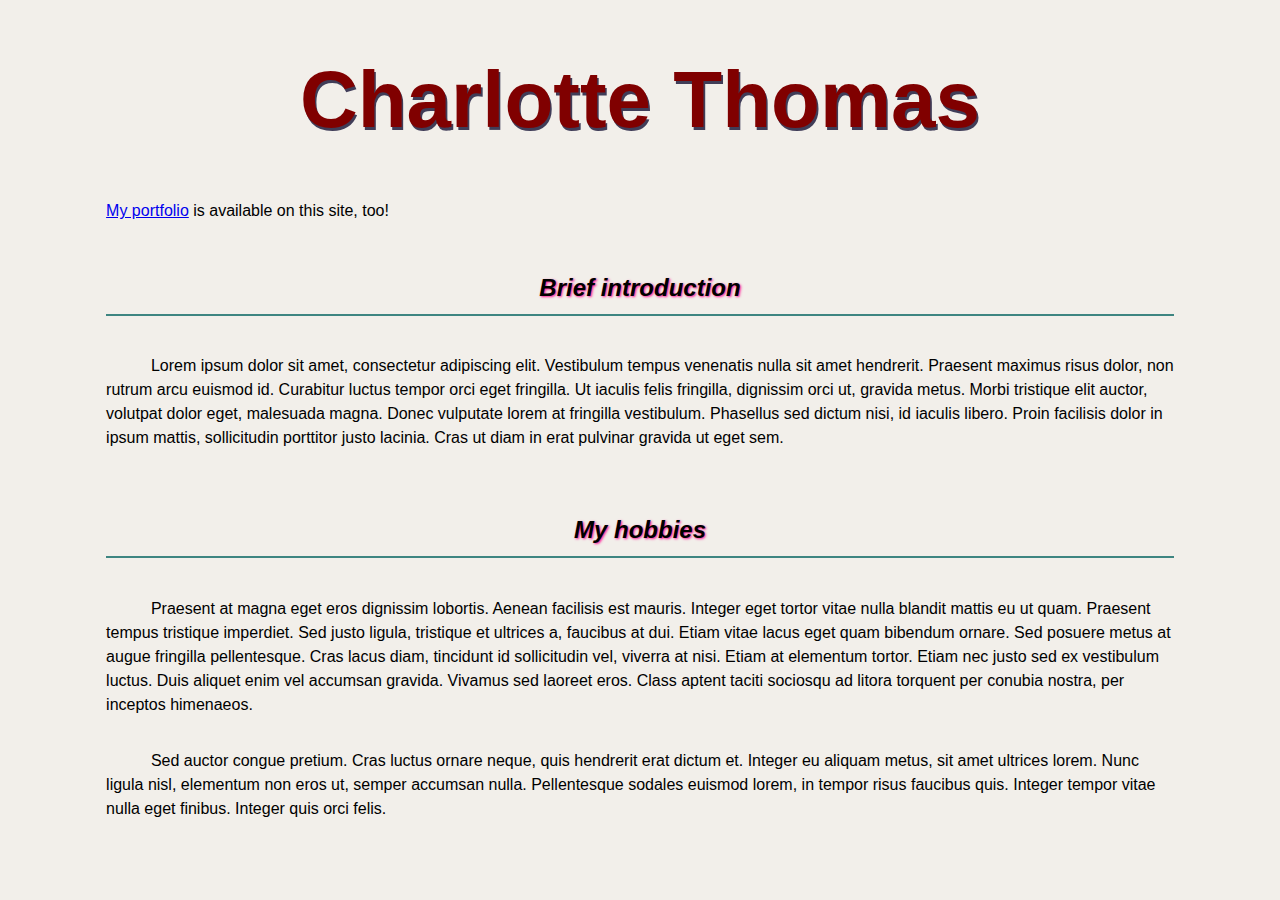
<file: index.html>
<!DOCTYPE html>
<html lang="en">
  <head>
    <meta charset="UTF-8" />
    <meta name="viewport" content="width=device-width, initial-scale=1.0" />
    <link rel="stylesheet" href="./styles/main.css">
    <title>About Me</title>
  </head>
  <body>
    <h1>Charlotte Thomas</h1>

    <nav>
      <p>
        <a href="./portfolio.html">My portfolio</a> is available on this site,
        too!
      </p>
    </nav>

    <section>
      <h2>Brief introduction</h2>

      <p>
        Lorem ipsum dolor sit amet, consectetur adipiscing elit. Vestibulum
        tempus venenatis nulla sit amet hendrerit. Praesent maximus risus dolor,
        non rutrum arcu euismod id. Curabitur luctus tempor orci eget fringilla.
        Ut iaculis felis fringilla, dignissim orci ut, gravida metus. Morbi
        tristique elit auctor, volutpat dolor eget, malesuada magna. Donec
        vulputate lorem at fringilla vestibulum. Phasellus sed dictum nisi, id
        iaculis libero. Proin facilisis dolor in ipsum mattis, sollicitudin
        porttitor justo lacinia. Cras ut diam in erat pulvinar gravida ut eget
        sem.
      </p>
    </section>

    <section>
      <h2>My hobbies</h2>

      <p>
        Praesent at magna eget eros dignissim lobortis. Aenean facilisis est
        mauris. Integer eget tortor vitae nulla blandit mattis eu ut quam.
        Praesent tempus tristique imperdiet. Sed justo ligula, tristique et
        ultrices a, faucibus at dui. Etiam vitae lacus eget quam bibendum
        ornare. Sed posuere metus at augue fringilla pellentesque. Cras lacus
        diam, tincidunt id sollicitudin vel, viverra at nisi. Etiam at elementum
        tortor. Etiam nec justo sed ex vestibulum luctus. Duis aliquet enim vel
        accumsan gravida. Vivamus sed laoreet eros. Class aptent taciti sociosqu
        ad litora torquent per conubia nostra, per inceptos himenaeos.
      </p>

      <p>
        Sed auctor congue pretium. Cras luctus ornare neque, quis hendrerit erat
        dictum et. Integer eu aliquam metus, sit amet ultrices lorem. Nunc
        ligula nisl, elementum non eros ut, semper accumsan nulla. Pellentesque
        sodales euismod lorem, in tempor risus faucibus quis. Integer tempor
        vitae nulla eget finibus. Integer quis orci felis.
      </p>
    </section>
  </body>
</html>
</file>
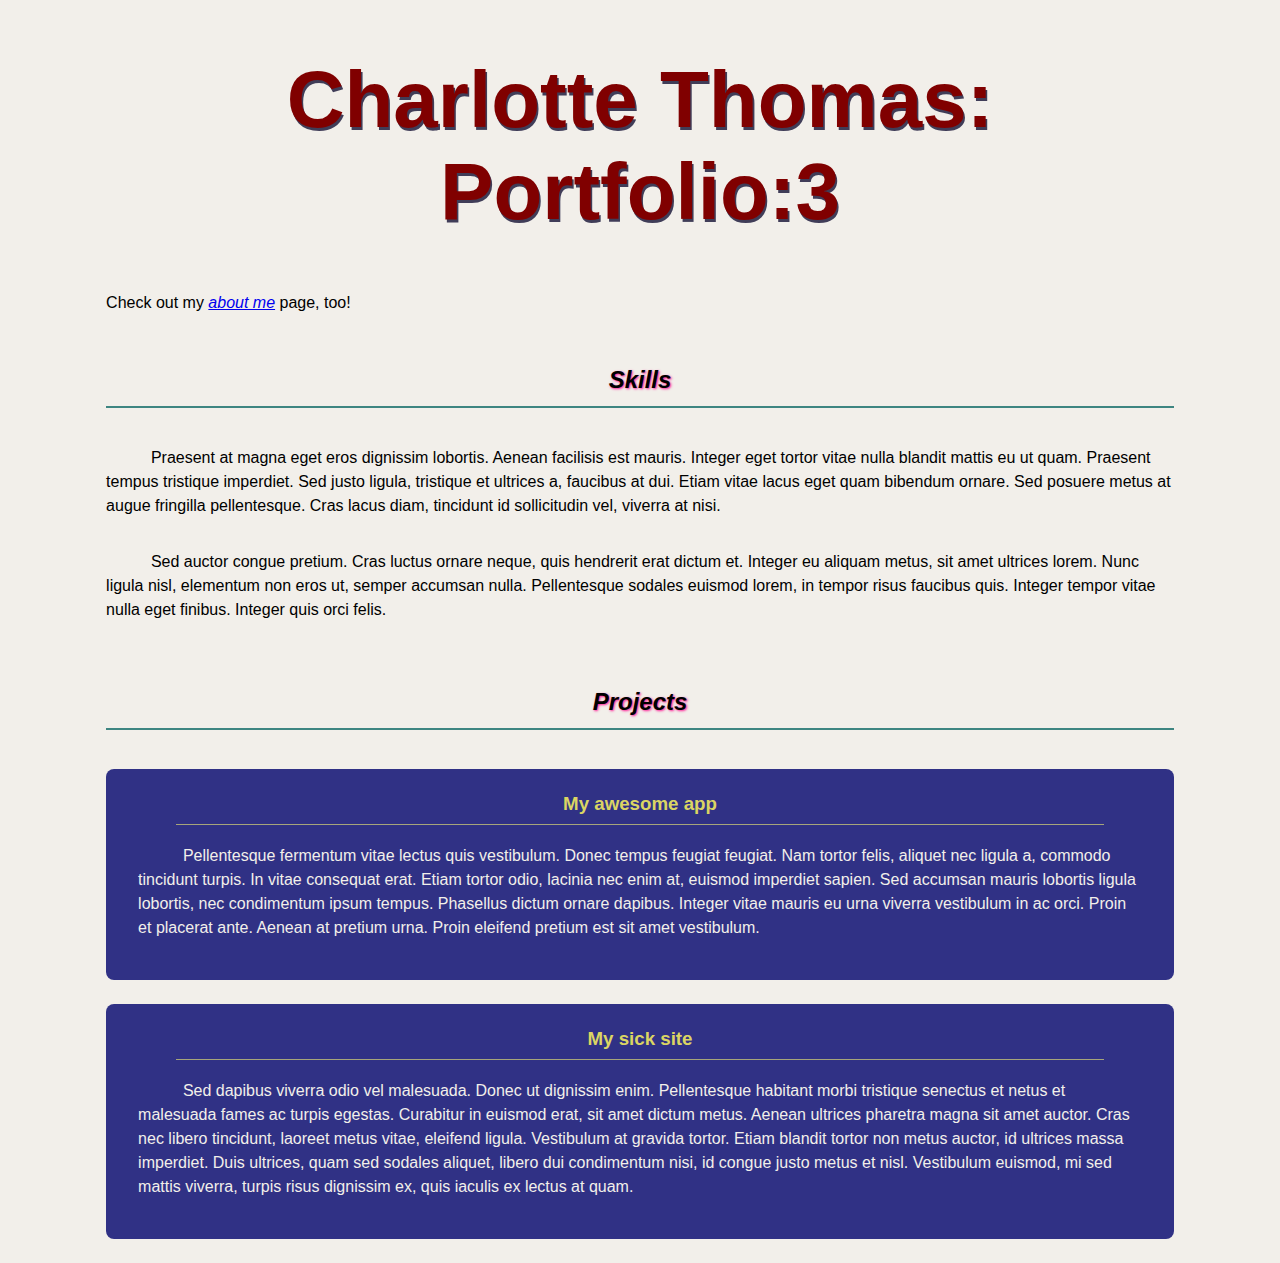
<file: portfolio.html>
<!DOCTYPE html>
<html lang="en">
  <head>
    <meta charset="UTF-8" />
    <meta name="viewport" content="width=device-width, initial-scale=1.0" />
    <link rel="stylesheet" href="./styles/main.css" />
    <title>Portfolio</title>
  </head>
  <body>
    <h1>Charlotte Thomas: Portfolio:3</h1>

    <nav>
      <p>
        Check out my <a href="./index.html"><em>about me</em></a> page, too!
      </p>
    </nav>

    <section>
      <h2>Skills</h2>

      <p>
        Praesent at magna eget eros dignissim lobortis. Aenean facilisis est
        mauris. Integer eget tortor vitae nulla blandit mattis eu ut quam.
        Praesent tempus tristique imperdiet. Sed justo ligula, tristique et
        ultrices a, faucibus at dui. Etiam vitae lacus eget quam bibendum
        ornare. Sed posuere metus at augue fringilla pellentesque. Cras lacus
        diam, tincidunt id sollicitudin vel, viverra at nisi.
      </p>

      <p>
        Sed auctor congue pretium. Cras luctus ornare neque, quis hendrerit erat
        dictum et. Integer eu aliquam metus, sit amet ultrices lorem. Nunc
        ligula nisl, elementum non eros ut, semper accumsan nulla. Pellentesque
        sodales euismod lorem, in tempor risus faucibus quis. Integer tempor
        vitae nulla eget finibus. Integer quis orci felis.
      </p>
    </section>

    <section>
      <h2>Projects</h2>

      <div class="project">
        <h3>My awesome app</h3>

        <p>
          Pellentesque fermentum vitae lectus quis vestibulum. Donec tempus
          feugiat feugiat. Nam tortor felis, aliquet nec ligula a, commodo
          tincidunt turpis. In vitae consequat erat. Etiam tortor odio, lacinia
          nec enim at, euismod imperdiet sapien. Sed accumsan mauris lobortis
          ligula lobortis, nec condimentum ipsum tempus. Phasellus dictum ornare
          dapibus. Integer vitae mauris eu urna viverra vestibulum in ac orci.
          Proin et placerat ante. Aenean at pretium urna. Proin eleifend pretium
          est sit amet vestibulum.
        </p>
      </div>

      <div class="project">
        <h3>My sick site</h3>

        <p>
          Sed dapibus viverra odio vel malesuada. Donec ut dignissim enim.
          Pellentesque habitant morbi tristique senectus et netus et malesuada
          fames ac turpis egestas. Curabitur in euismod erat, sit amet dictum
          metus. Aenean ultrices pharetra magna sit amet auctor. Cras nec libero
          tincidunt, laoreet metus vitae, eleifend ligula. Vestibulum at gravida
          tortor. Etiam blandit tortor non metus auctor, id ultrices massa
          imperdiet. Duis ultrices, quam sed sodales aliquet, libero dui
          condimentum nisi, id congue justo metus et nisl. Vestibulum euismod,
          mi sed mattis viverra, turpis risus dignissim ex, quis iaculis ex
          lectus at quam.
        </p>
      </div>
    </section>
  </body>
</html>
</file>
<file: styles/main.css>
/*
 * https://coolors.co/f2efea-fc7753-66d7d1-403d58-dbd56e
 *
 * #F2EFEA - Isabelline
 * #FC7753 - Coral
 * #66D7D1 - Tiffany Blue
 * #403D58 - English Violet
 * #DBD56E - Straw
 */

:root {
    font-family: sans-serif;
    background-color: #F2EFEA;
    color: black;
}

body {
    max-width: 120ch;
    margin: 0 auto;
    line-height: 1.5;
}

h1, h2, h3 {
    text-align: center;
    line-height: normal;
}

h1 {
    font-size: 5em;
    font-weight: 900;
    text-shadow: 0.02em 0.04em #403D58;
    color: maroon;
}

h2 {
    font-style: italic;
    border-bottom: 0.1em solid #3e8581;
    padding: 0.5em;
    margin: 1.6em 0;
    text-shadow: 0.05em 0.05em 0.1em deeppink;
}

section p {
    text-indent: 2.8em;
    padding-bottom: 1em;
}

.project {
    background-color: #303185;
    color: #F2EFEA;
    padding: 0.5em 2em;
    border-radius: 0.5em;
    margin-bottom: 1.5em;
}

.project h3 {
    color: #DBD563;
    margin-top: 1rem;
    margin-left: 2em;
    margin-right: 2em;
    border-bottom: 0.1em solid #a6a57a;
    padding-bottom: 0.5em;
}
</file>
